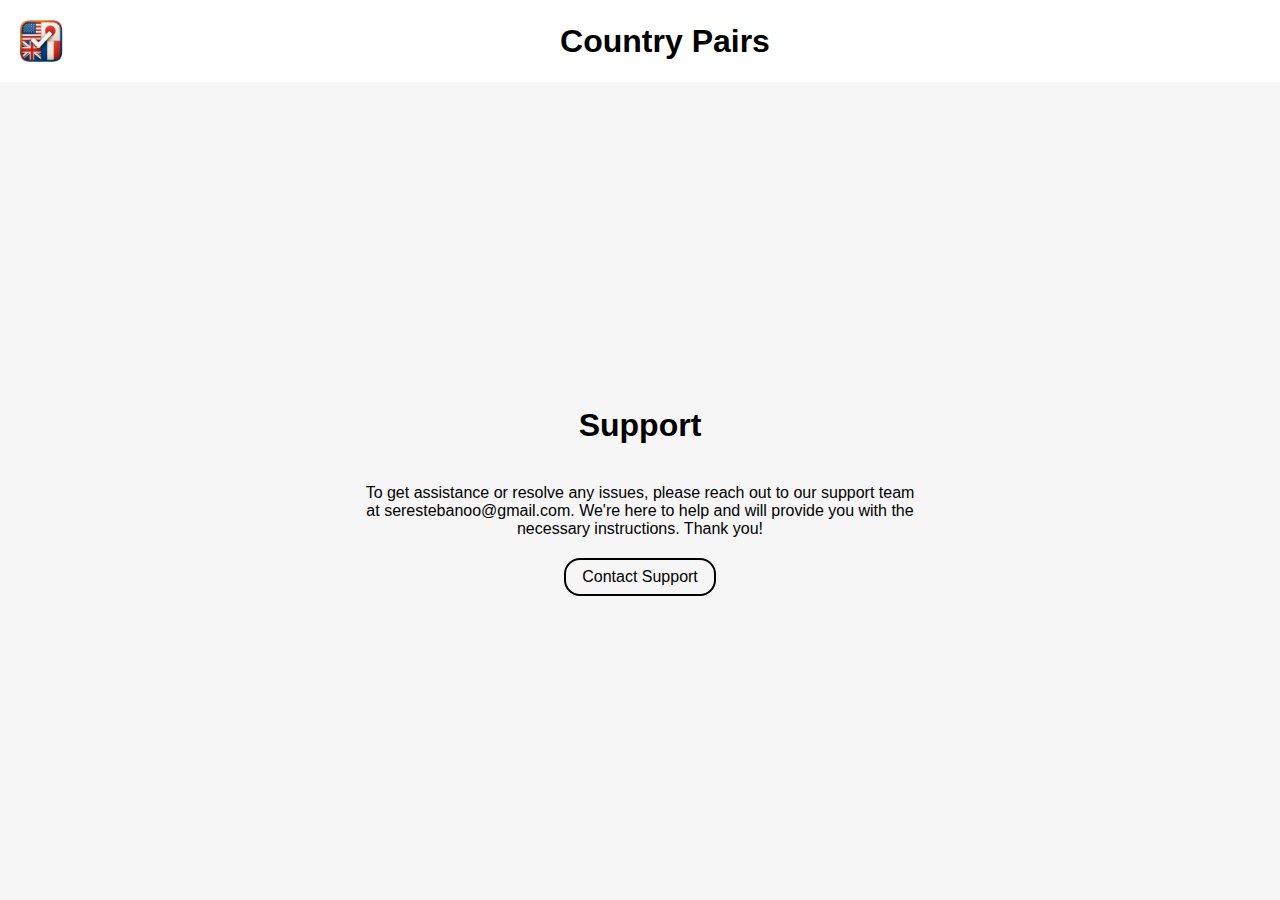
<file: docs/index.html>
<!DOCTYPE html>
<html lang="en">

<head>
    <meta charset="UTF-8">
    <meta name="viewport" content="width=device-width, initial-scale=1.0">
    <meta name="description" content="Book appointments at your barbershop easily, quickly, and from anywhere.">
    <link rel="icon" type="image/png" href="./assets/icon_pair.png" />
    <title>Country Pairs</title>
    <link rel="stylesheet" href="./style.css">
</head>

<body>

    <header>
        <div class="header__top">
            <img class="app_icon" src="./assets/icon_pair.png" alt="Country Pairs application icon">
            <h1 class="title">Country Pairs</h1>
            <div>
               </div>
        </div>

    </header>
    <main>
        <h1>Support</h1>
        <p>To get assistance or resolve any issues, please reach out to our support team at serestebanoo@gmail.com. We're
            here to help and will provide you with the necessary instructions. Thank you!</p>
        <a href="mailto:serestebanoo@gmail.com" class="text_button">Contact Support</a>

    </main>
</body>

</html>
</file>
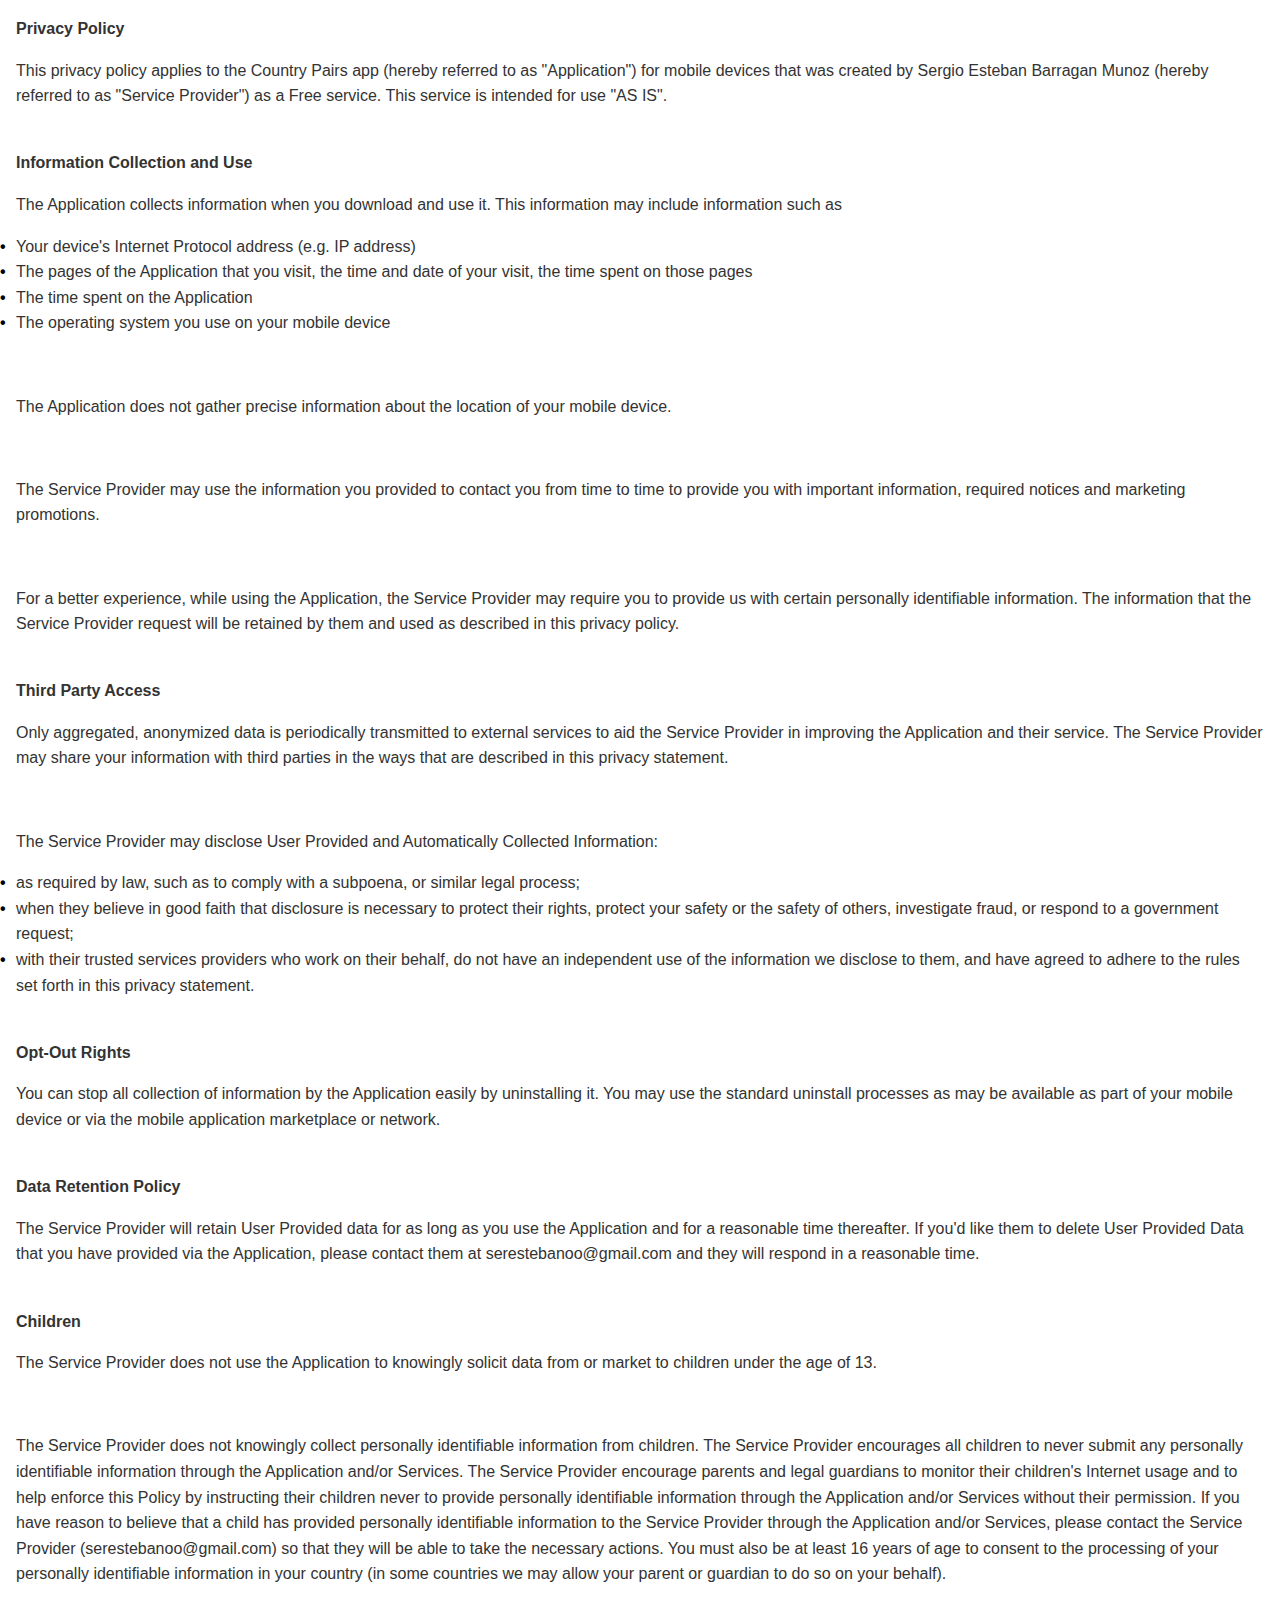
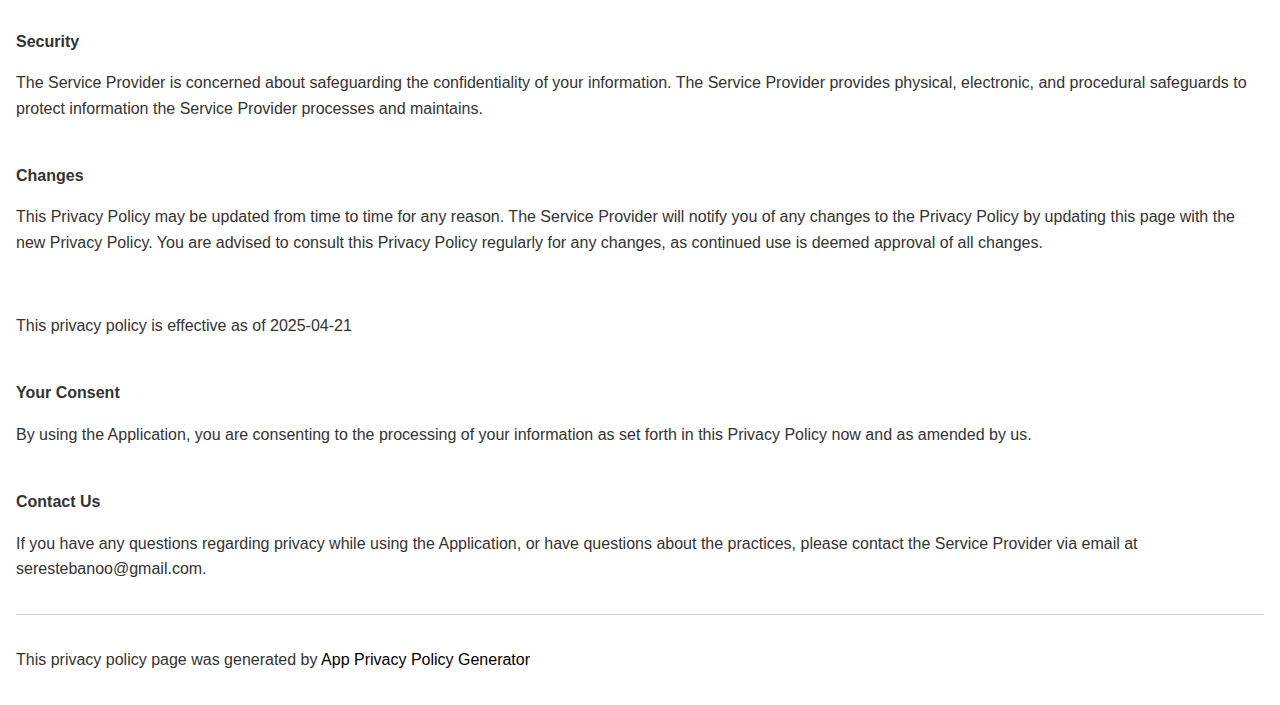
<file: docs/pages/privacy-policy/index.html>
<!DOCTYPE html>
    <html>
    <head>
      <meta charset='utf-8'>
      <meta name='viewport' content='width=device-width'>
      <title>Privacy Policy</title>
      <link rel="icon" type="image/png" href="../../assets/icon_pair.png" />
      <link rel="stylesheet" href="style.css">
    </head>
    <body>
    <strong>Privacy Policy</strong><p>This privacy policy applies to the Country Pairs app (hereby referred to as "Application") for mobile devices that was created by Sergio Esteban Barragan Munoz (hereby referred to as "Service Provider") as a Free service. This service is intended for use "AS IS".</p><br><strong>Information Collection and Use</strong><p>The Application collects information when you download and use it. This information may include information such as </p><ul><li>Your device's Internet Protocol address (e.g. IP address)</li><li>The pages of the Application that you visit, the time and date of your visit, the time spent on those pages</li><li>The time spent on the Application</li><li>The operating system you use on your mobile device</li></ul><p></p><br><p>The Application does not gather precise information about the location of your mobile device.</p><div style="display: none;"><p>The Application collects your device's location, which helps the Service Provider determine your approximate geographical location and make use of in below ways:</p><ul><li>Geolocation Services: The Service Provider utilizes location data to provide features such as personalized content, relevant recommendations, and location-based services.</li><li>Analytics and Improvements: Aggregated and anonymized location data helps the Service Provider to analyze user behavior, identify trends, and improve the overall performance and functionality of the Application.</li><li>Third-Party Services: Periodically, the Service Provider may transmit anonymized location data to external services. These services assist them in enhancing the Application and optimizing their offerings.</li></ul></div><br><p>The Service Provider may use the information you provided to contact you from time to time to provide you with important information, required notices and marketing promotions.</p><br><p>For a better experience, while using the Application, the Service Provider may require you to provide us with certain personally identifiable information. The information that the Service Provider request will be retained by them and used as described in this privacy policy.</p><br><strong>Third Party Access</strong><p>Only aggregated, anonymized data is periodically transmitted to external services to aid the Service Provider in improving the Application and their service. The Service Provider may share your information with third parties in the ways that are described in this privacy statement.</p><!----><br><p>The Service Provider may disclose User Provided and Automatically Collected Information:</p><ul><li>as required by law, such as to comply with a subpoena, or similar legal process;</li><li>when they believe in good faith that disclosure is necessary to protect their rights, protect your safety or the safety of others, investigate fraud, or respond to a government request;</li><li>with their trusted services providers who work on their behalf, do not have an independent use of the information we disclose to them, and have agreed to adhere to the rules set forth in this privacy statement.</li></ul><p></p><br><strong>Opt-Out Rights</strong><p>You can stop all collection of information by the Application easily by uninstalling it. You may use the standard uninstall processes as may be available as part of your mobile device or via the mobile application marketplace or network.</p><br><strong>Data Retention Policy</strong><p>The Service Provider will retain User Provided data for as long as you use the Application and for a reasonable time thereafter. If you'd like them to delete User Provided Data that you have provided via the Application, please contact them at serestebanoo@gmail.com and they will respond in a reasonable time.</p><br><strong>Children</strong><p>The Service Provider does not use the Application to knowingly solicit data from or market to children under the age of 13.</p><!----><div><br><p>The Service Provider does not knowingly collect personally
identifiable information from children. The Service Provider 
encourages all children to never submit any personally
identifiable information through the Application and/or Services.
The Service Provider encourage parents and legal guardians to monitor 
their children's Internet usage and to help enforce this Policy by instructing 
their children never to provide personally identifiable information through the Application and/or Services without their permission. If you have reason to believe that a child 
has provided personally identifiable information to the Service Provider through the Application and/or Services, 
please contact the Service Provider (serestebanoo@gmail.com) so that they will be able to take the necessary actions. 
You must also be at least 16 years of age to consent to the processing 
of your personally identifiable information in your country (in some countries we may allow your parent 
or guardian to do so on your behalf).</p></div><br><strong>Security</strong><p>The Service Provider is concerned about safeguarding the confidentiality of your information. The Service Provider provides physical, electronic, and procedural safeguards to protect information the Service Provider processes and maintains.</p><br><strong>Changes</strong><p>This Privacy Policy may be updated from time to time for any reason. The Service Provider will notify you of any changes to the Privacy Policy by updating this page with the new Privacy Policy. You are advised to consult this Privacy Policy regularly for any changes, as continued use is deemed approval of all changes.</p><br><p>This privacy policy is effective as of 2025-04-21</p><br><strong>Your Consent</strong><p>By using the Application, you are consenting to the processing of your information as set forth in this Privacy Policy now and as amended by us.</p><br><strong>Contact Us</strong><p>If you have any questions regarding privacy while using the Application, or have questions about the practices, please contact the Service Provider via email at serestebanoo@gmail.com.</p><hr><p>This privacy policy page was generated by <a href="https://app-privacy-policy-generator.nisrulz.com/" target="_blank" rel="noopener noreferrer">App Privacy Policy Generator</a></p>
    </body>
    </html>
</file>
<file: docs/style.css>
* {
    padding: 0px;
    margin: 0px;
    box-sizing: border-box;
    font-family: sans-serif;
}

body {
    display: flex;
    flex-direction: column;
    height: 100vh;
}

.header__top {
    padding: 16px;
    display: flex;
    align-items: center;
    justify-content: space-between;
}

.title {
    display: inline-block;
}

.app_icon {
    display: inline-block;
    width: 50px;
    height: 50px;
}

.stores_container {
    padding: 30px;
    background-color: white;
}

main {
    height: 100%;
    background-color: #F6F6F6;
    display: flex;
    flex-direction: column;
    justify-content: center;
    align-content: center;
    align-items: center;
}

main>h1 {
    padding: 20px;
}

main>p {
    padding: 20px;
    max-width: 600px;
    text-align: center;
}

.text_button {
    width: fit-content;
    margin: 0px 8px;
    text-decoration: none;
    padding: 8px 16px;
    border-radius: 16px;
    border: 2px solid black;
    background-color: transparent;
    color: black;
    cursor: pointer;
    animation-duration: 1s;
}

.text_button:hover {
    cursor: pointer;
    background-color: black;
    color: white;
    box-shadow: 10px 5px 5px rgb(73, 73, 73)ck;
}

@media screen and (max-width: 600px) {
    #signUpBtn {
        display: none;
    }
}
</file>
<file: docs/pages/privacy-policy/style.css>
body {
    font-family: 'Helvetica Neue', Helvetica, Arial, sans-serif;
    padding: 1em;
    line-height: 1.6;
    color: #333;
    margin: 0;
}

h1,
h2,
h3 {
    color: black;
}

strong {
    font-weight: bold;
}

ul {
    list-style-type: none;
    padding: 0;
}

li::before {
    content: "\2022";
    color: black;
    font-weight: bold;
    display: inline-block;
    width: 1em;
    margin-left: -1em;
}

a {
    color: black;
    text-decoration: none;
}

a:hover {
    text-decoration: underline;
}

hr {
    border: none;
    border-top: 1px solid #ccc;
    margin: 2em 0;
}

.container {
    max-width: 800px;
    margin: auto;
}

.footer {
    font-size: 0.8em;
    text-align: center;
    margin-top: 2em;
    color: #666;
}
</file>
